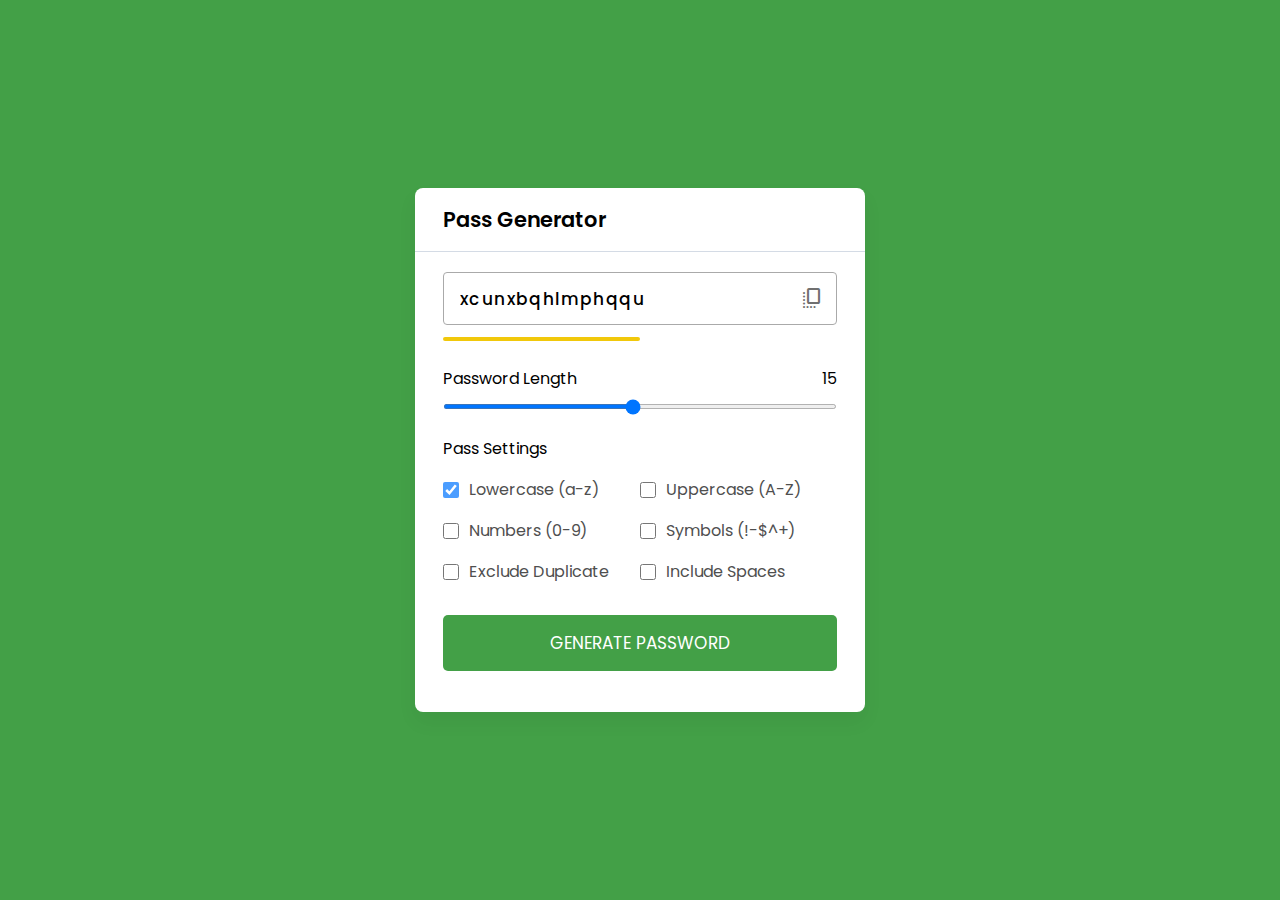
<file: PasswordGenerator/index.html>
<!DOCTYPE html>
<html lang="en">

<head>
    <meta charset="UTF-8">
    <meta http-equiv="X-UA-Compatible" content="IE=edge">
    <meta name="viewport" content="width=device-width, initial-scale=1.0">
    <link href="https://fonts.googleapis.com/css2?family=Material+Symbols+Rounded" rel="stylesheet" />
    <link rel="stylesheet" href="style.css">
    <title>#3 - Pass Generator | AsmrProg</title>
</head>

<body>

    <div class="container">
        <h2>Pass Generator</h2>
        <div class="wrapper">
            <div class="input-box">
                <input type="text" disabled>
                <span class="material-symbols-rounded">copy_all</span>
            </div>
            <div class="pass-indicator"></div>
            <div class="pass-length">
                <div class="details">
                    <label class="title">Password Length</label>
                    <span></span>
                </div>
                <input type="range" min="1" max="30" value="15" step="1">
            </div>

            <div class="pass-settings">
                <label class="title">Pass Settings</label>
                <ul class="options">
                    <li class="option">
                        <input type="checkbox" id="lowercase" checked>
                        <label for="lowercase">Lowercase (a-z)</label>
                    </li>
                    <li class="option">
                        <input type="checkbox" id="uppercase">
                        <label for="uppercase">Uppercase (A-Z)</label>
                    </li>
                    <li class="option">
                        <input type="checkbox" id="numbers">
                        <label for="numbers">Numbers (0-9)</label>
                    </li>
                    <li class="option">
                        <input type="checkbox" id="symbols">
                        <label for="symbols">Symbols (!-$^+)</label>
                    </li>
                    <li class="option">
                        <input type="checkbox" id="exc-duplicate">
                        <label for="exc-duplicate">Exclude Duplicate</label>
                    </li>
                    <li class="option">
                        <input type="checkbox" id="spaces">
                        <label for="spaces">Include Spaces</label>
                    </li>
                </ul>
            </div>



            <button class="generate-btn">Generate Password</button>

        </div>
    </div>




    <script src="script.js"></script>
</body>

</html>
</file>
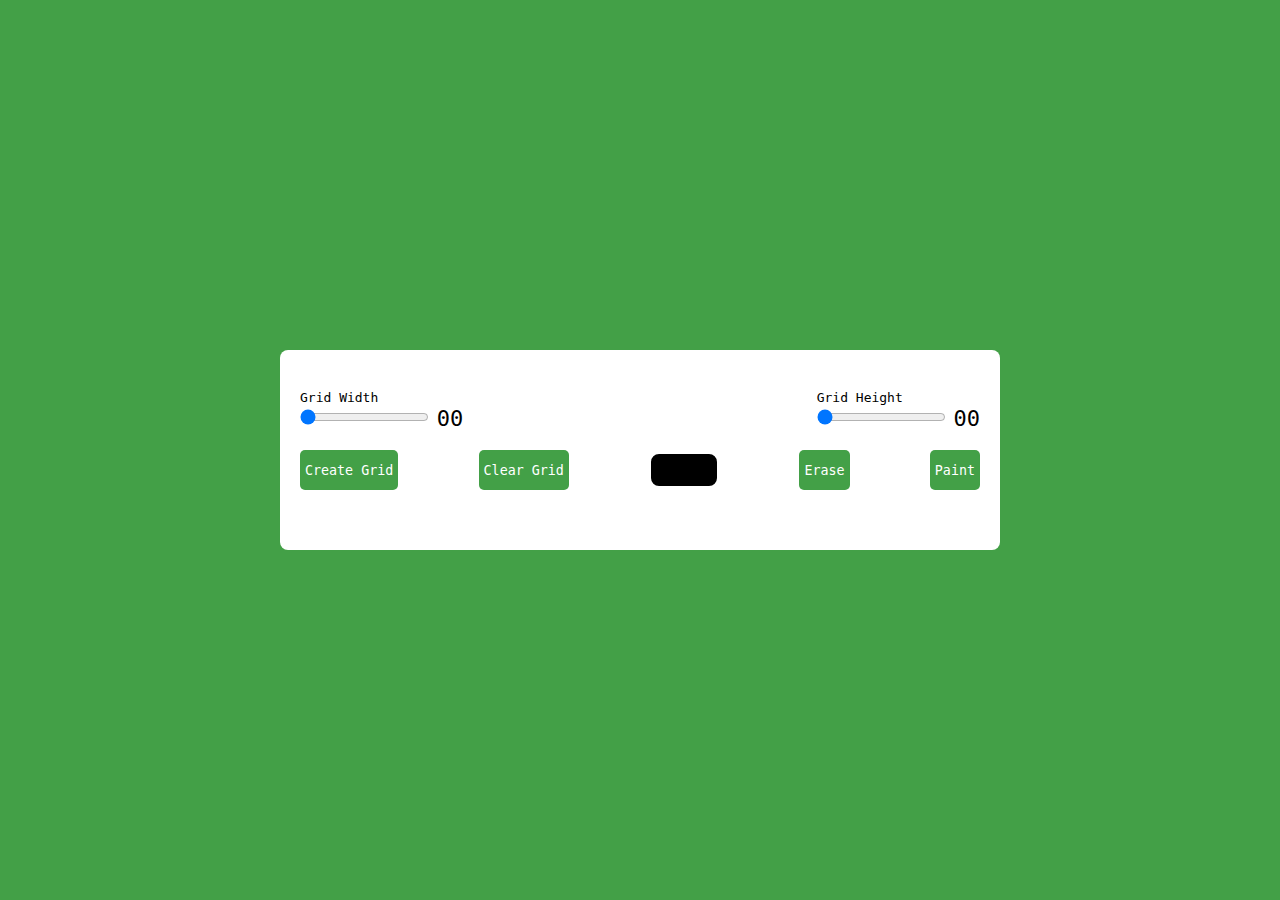
<file: PixelartGenrator/index.html>
<!DOCTYPE html>
<html lang="en">
<head>
    <meta charset="UTF-8">
    <meta http-equiv="X-UA-Compatible" content="IE=edge">
    <meta name="viewport" content="width=device-width, initial-scale=1.0">
    <link rel="stylesheet" href="style.css">
    <title>Pixel Art Generator</title>
</head>
<body>
    <div class="wrapper">
        <div class="options">
            <div class="opt-wrapper">
                <div class="slider">
                    <label for="width-range">Grid Width</label>
                    <input type="range" id="width-range" min="1" max="35">
                    <span id="width-value">00</span>
                </div>
                <div class="slider">
                    <label for="height-range">Grid Height</label>
                    <input type="range" id="height-range" min="1" max="35">
                    <span id="height-value">00</span>
                </div>
            </div>
            <div class="opt-wrapper">
                <button id="submit-grid">Create Grid</button>
                <button id="clear-grid">Clear Grid</button>
                <input type="color" id="color-input">
                <button id="erase-btn">Erase</button>
                <button id="paint-btn">Paint</button>
            </div>
        </div>
        <div class="container"></div>
    </div>



    <script src="index.js"></script>
</body>
</html>
</file>
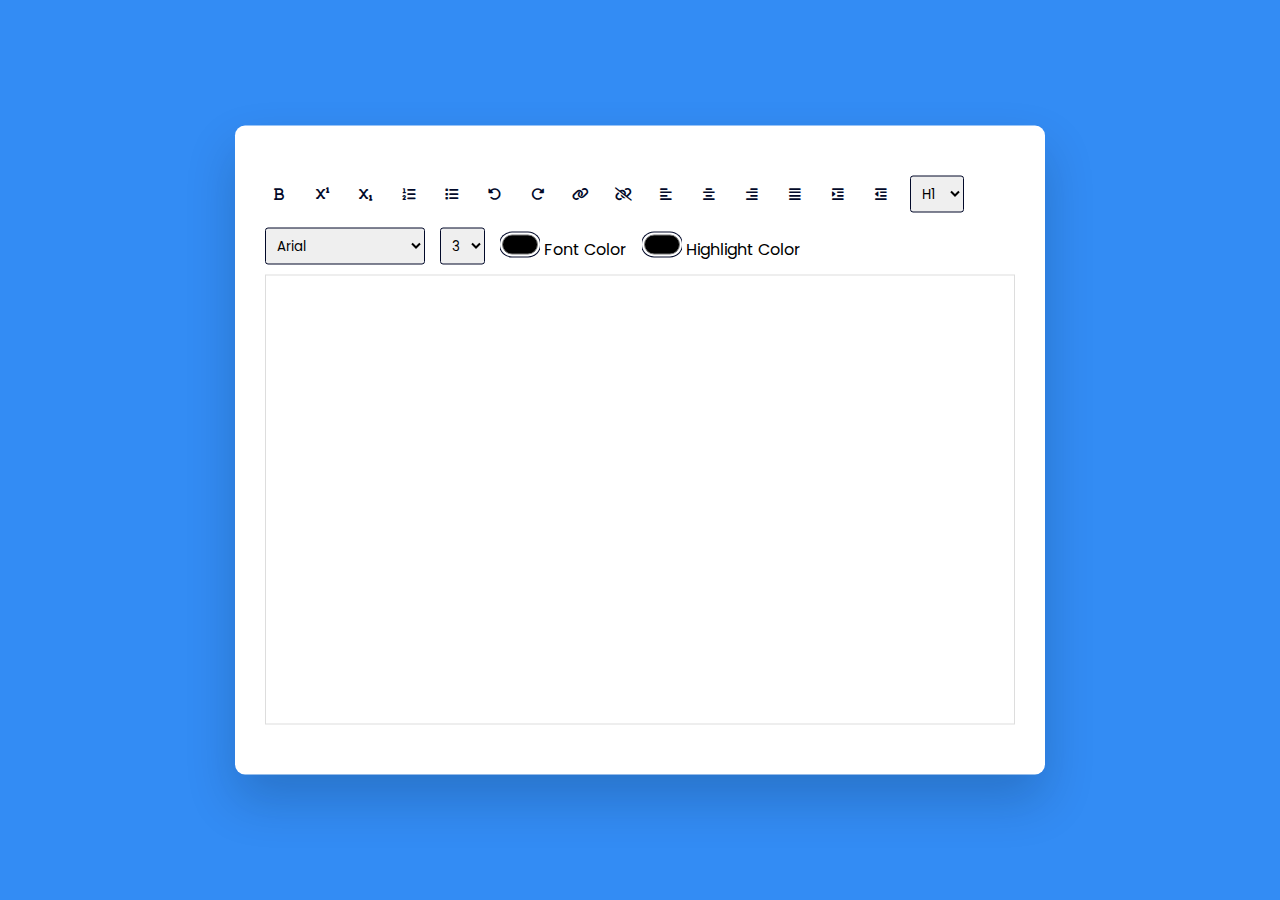
<file: Texededditer/index.html>
<!DOCTYPE html>
<html lang="en">

<head>
    <meta charset="UTF-8">
    <meta http-equiv="X-UA-Compatible" content="IE=edge">
    <meta name="viewport" content="width=device-width, initial-scale=1.0">
    <link rel="stylesheet" href="https://cdnjs.cloudflare.com/ajax/libs/font-awesome/6.2.1/css/all.min.css">
    <link rel="stylesheet" href="style.css">
    <title>#2 - Online Text Editor | AsmrProg</title>
</head>

<body>

    <div class="container">
        <div class="options">
            <button id="bold" class="option-button format">
                <i class="fa-solid fa-bold"></i>
            </button>
            <button id="superscript" class="option-button script">
                <i class="fa-solid fa-superscript"></i>
            </button>
            <button id="subscript" class="option-button script">
                <i class="fa-solid fa-subscript"></i>
            </button>

            <button id="insertOrderedList" class="option-button">
                <div class="fa-solid fa-list-ol"></div>
            </button>
            <button id="insertUnorderedList" class="option-button">
                <i class="fa-solid fa-list"></i>
            </button>

            <button id="undo" class="option-button">
                <i class="fa-solid fa-rotate-left"></i>
            </button>
            <button id="redo" class="option-button">
                <i class="fa-solid fa-rotate-right"></i>
            </button>

            <button id="createLink" class="adv-option-button">
                <i class="fa fa-link"></i>
            </button>
            <button id="unlink" class="option-button">
                <i class="fa fa-unlink"></i>
            </button>

            <button id="justifyLeft" class="option-button align">
                <i class="fa-solid fa-align-left"></i>
            </button>
            <button id="justifyCenter" class="option-button align">
                <i class="fa-solid fa-align-center"></i>
            </button>
            <button id="justifyRight" class="option-button align">
                <i class="fa-solid fa-align-right"></i>
            </button>
            <button id="justifyFull" class="option-button align">
                <i class="fa-solid fa-align-justify"></i>
            </button>
            <button id="indent" class="option-button spacing">
                <i class="fa-solid fa-indent"></i>
            </button>
            <button id="outdent" class="option-button spacing">
                <i class="fa-solid fa-outdent"></i>
            </button>
            <select id="formatBlock" class="adv-option-button">
                <option value="H1">H1</option>
                <option value="H2">H2</option>
                <option value="H3">H3</option>
                <option value="H4">H4</option>
                <option value="H5">H5</option>
                <option value="H6">H6</option>
            </select>
            <select id="fontName" class="adv-option-button"></select>
            <select id="fontSize" class="adv-option-button"></select>

            <div class="input-wrapper">
                <input type="color" id="foreColor" class="adv-option-button">
                <label for="foreColor">Font Color</label>
            </div>
            <div class="input-wrapper">
                <input type="color" id="backColor" class="adv-option-button">
                <label for="backColor">Highlight Color</label>
            </div>

        </div>
        <div id="text-input" contenteditable="true"></div>
    </div>

    <script src="script.js"></script>


</body>

</html>
</file>
<file: PasswordGenerator/style.css>
@import url('https://fonts.googleapis.com/css2?family=Poppins:wght@400;500;600&display=swap');

*{
    margin: 0;
    padding: 0;
    box-sizing: border-box;
    font-family: 'Poppins', sans-serif;
}

body{
    display: flex;
    align-items: center;
    justify-content: center;
    min-height: 100vh;
    background: #43A047;
}

.container{
    width: 450px;
    background: #fff;
    border-radius: 8px;
    box-shadow: 0 10px 20px rgba(0, 0, 0, 0.05);
}

.container h2{
    font-weight: 600;
    font-size: 1.31rem;
    padding: 1rem 1.75rem;
    border-bottom: 1px solid #d4dbe5;
}

.wrapper{
    margin: 1.25rem 1.75rem;
}

.wrapper .input-box{
    position: relative;
}

.input-box input{
    width: 100%;
    height: 53px;
    color: #000;
    background: none;
    font-size: 1.06rem;
    font-weight: 500;
    border-radius: 4px;
    letter-spacing: 1.4px;
    border: 1px solid #aaa;
    padding: 0 2.85rem 0 1rem;
}

.input-box span{
    position: absolute;
    right: 13px;
    cursor: pointer;
    line-height: 53px;
    color: #707070;
}

.input-box span:hover{
    color: #43A047 !important;
}

.wrapper .pass-indicator{
    width: 100%;
    height: 4px;
    position: relative;
    margin-top: 0.75rem;
    border-radius: 25px;
}

.pass-indicator::before{
    position: absolute;
    content: "";
    height: 100%;
    width: 50%;
    border-radius: inherit;
    transition: width 0.3s ease;
}

.pass-indicator#weak::before{
    width: 20%;
    background: #e64a4a;
}

.pass-indicator#medium::before{
    width: 50%;
    background: #f1c80b;
}

.pass-indicator#strong::before{
    width: 100%;
    background: #43A047;
}

.wrapper .pass-length{
    margin: 1.56rem 0 1.25rem;
}

.pass-length .details{
    display: flex;
    justify-content: space-between;
}

.pass-length input{
    width: 100%;
    height: 5px;
}

.pass-settings .options{
    display: flex;
    list-style: none;
    flex-wrap: wrap;
    margin-top: 1rem;
}

.pass-settings .options .option{
    display: flex;
    align-items: center;
    margin-bottom: 1rem;
    width: calc(100% / 2);
}

.options .option:first-child{
    pointer-events: none;
}

.options .option:first-child input{
    opacity: 0.7;
}

.options .option input{
    height: 16px;
    width: 16px;
    cursor: pointer;
}

.options .option label{
    cursor: pointer;
    color: #4f4f4f;
    padding-left: 0.63rem;
}

.wrapper .generate-btn{
    width: 100%;
    color: #fff;
    border: none;
    outline: none;
    cursor: pointer;
    background: #43A047;
    font-size: 1.06rem;
    padding: 0.94rem 0;
    border-radius: 5px;
    text-transform: uppercase;
    margin: 0.94rem 0 1.3rem;
}
</file>
<file: PixelartGenrator/style.css>
*{
    padding: 0;
    margin: 0;
    box-sizing: border-box;
    font-family: monospace;
}

body{
    background-color: #43a047;
}

.wrapper{
    background-color: #fff;
    width: 80vmin;
    position: absolute;
    transform: translate(-50%, -50%);
    top: 50%;
    left: 50%;
    padding: 40px 20px;
    border-radius: 8px;
}
label{
    display: block;
}

span{
    position: relative;
    font-size: 22px;
    bottom: -1px;
}

.opt-wrapper{
    display: flex;
    justify-content: space-between;
    margin-bottom: 20px;
    gap: 10px;
}

button{
    background-color: #43a047;
    border: none;
    border-radius: 5px;
    padding: 5px;
    color: #fff;
}

input[type="color"]{
    -webkit-appearance: none;
    -moz-appearance: none;
    appearance: none;
    background-color: transparent;
    width: 70px;
    height: 40px;
    border: none;
    cursor: pointer;
} 

input[type="color"]::-webkit-color-swatch{
    border-radius: 8px;
    border: 4px solid #000;
}

input[type="color"]::-moz-color-swatch{
    border-radius: 8px;
    border: 4px solid #000;
}
.gridCol{
    height: 1em;
    width: 1em;
    border: 1px solid #ddd;
}

.gridRow{
    display: flex;
}

@media only screen and (max-width: 768px){
    .gridCol{
        height: 0.8em;
        width: 0.8em;
    }
}
</file>
<file: Texededditer/style.css>
@import url('https://fonts.googleapis.com/css2?family=Poppins:ital,wght@0,300;0,400;0,500;0,600;0,700;1,200;1,300;1,400&family=Roboto:ital,wght@0,400;1,500&display=swap');

*{
    padding: 0;
    margin: 0;
    box-sizing: border-box;
}

body{
    background-color: #338cf4;
}

.container{
    background-color: #fff;
    width: 90vmin;
    padding: 50px 30px;
    position: absolute;
    transform: translate(-50%, -50%);
    left: 50%;
    top: 50%;
    border-radius: 10px;
    box-shadow: 0 25px 50px rgba(7, 20, 35, 0.2);
}

.options{
    display: flex;
    flex-wrap: wrap;
    align-items: center;
    gap: 15px;
}

button{
    width: 28px;
    height: 28px;
    display: grid;
    place-items: center;
    border-radius: 3px;
    border: none;
    background-color: #fff;
    outline: none;
    color: #020929;
    cursor: pointer;
}

select{
    padding: 7px;
    border: 1px solid #020929;
    border-radius: 3px;
    cursor: pointer;
}

.options label,
.options select{
    font-family: 'Poppins', sans-serif;
}

input[type="color"]{
    -webkit-appearance: none;
    -moz-appearance: none;
    appearance: none;
    background-color: transparent;
    width: 40px;
    height: 28px;
    border: none;
    cursor: pointer;
}

input[type="color"]::-webkit-color-swatch{
    border-radius: 15px;
    box-shadow: 0 0 0 2px #fff, 0 0 0 3px #020929;
}

input[type="color"]::-moz-color-swatch{
    border-radius: 15px;
    box-shadow: 0 0 0 2px #fff, 0 0 0 3px #020929;
}

#text-input{
    margin-top: 10px;
    border: 1px solid #ddd;
    padding: 20px;
    height: 50vh;
}

.active{
    background-color: #e0e9ff;
}
</file>
